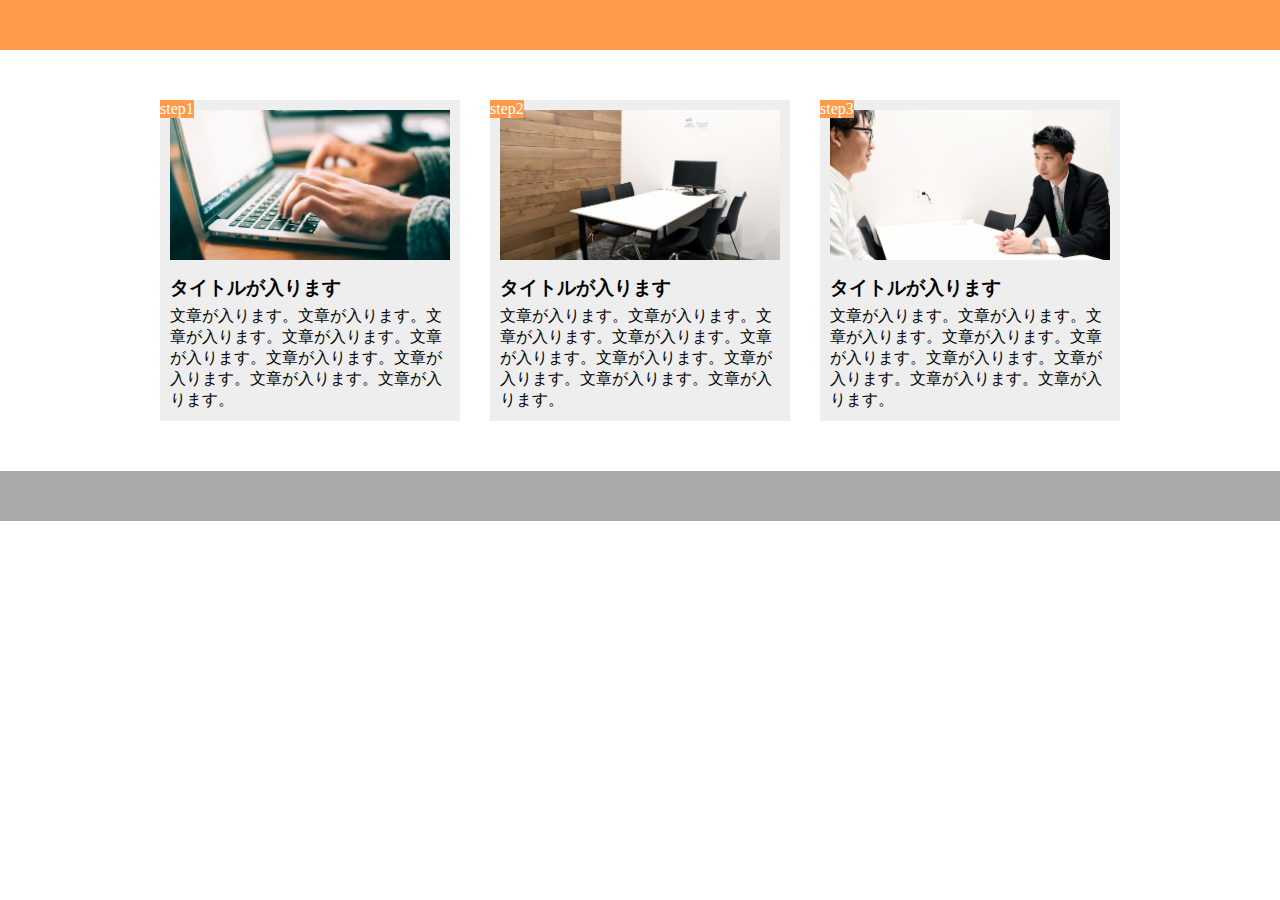
<file: HTML・CSSを学ぼう/chapter10_exercise/index.html>
<!DOCTYPE html>
<html lang="ja">
  <head>
    <meta charset="UTF-8">
    <meta name="viewport" content="width=device-width,initial-scale=1.0">
    <link rel="stylesheet" href="stylesheet.css">
    <title>exercise9</title>
  </head>

  <header></header>
  <main>
    <div class="main-blog">
      <div class="main-item">
        <div class="blog-image"></div>
        <span class="mini-title-1">step1</span>
        <h3 class="blog-title">タイトルが入ります</h3>
        <p>文章が入ります。文章が入ります。文章が入ります。文章が入ります。文章が入ります。文章が入ります。文章が入ります。文章が入ります。文章が入ります。</p>
      </div>
      <div class="main-item">
        <div class="blog-image-2"></div>
        <span class="mini-title-2">step2</span>
        <h3 class="blog-title">タイトルが入ります</h3>
        <p>文章が入ります。文章が入ります。文章が入ります。文章が入ります。文章が入ります。文章が入ります。文章が入ります。文章が入ります。文章が入ります。</p>
      </div>
      <div class="main-item">
        <div class="blog-image-3"></div>
        <span class="mini-title-3">step3</span>
        <h3 class="blog-title">タイトルが入ります</h3>
        <p>文章が入ります。文章が入ります。文章が入ります。文章が入ります。文章が入ります。文章が入ります。文章が入ります。文章が入ります。文章が入ります。</p>
      </div>
    </div>
  </main>
  <footer></footer>
</file>
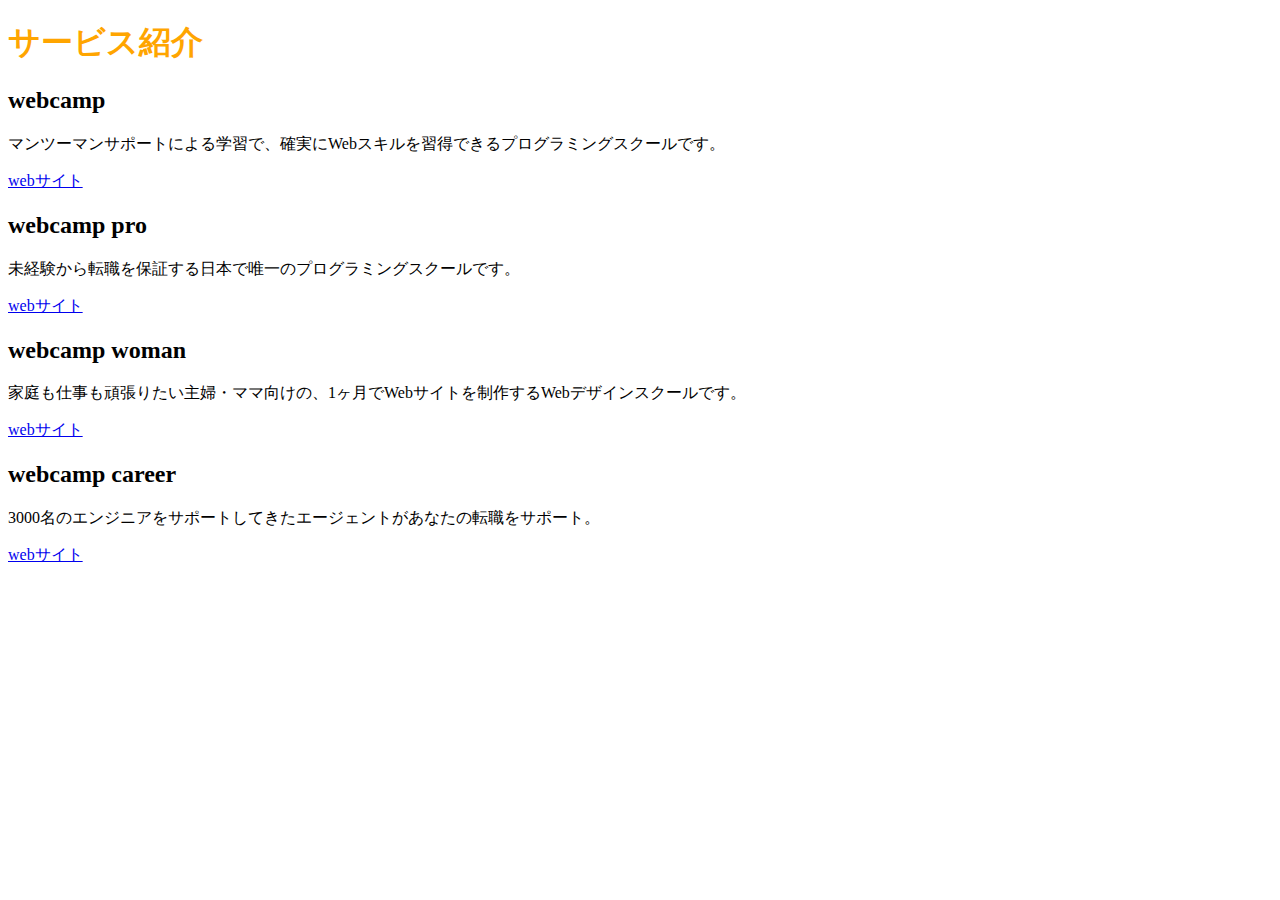
<file: HTML・CSSを学ぼう/chapter2_answer/index.html>
<!DOCTYPE html>
<html lang="ja">
  <head>
    <meta charset="UTF-8" />
    <title>2章演習</title>
    <link rel="stylesheet" href="style.css" />
  </head>
  <body>
    <h1>サービス紹介</h1>

    <h2>webcamp</h2>
    <p>マンツーマンサポートによる学習で、確実にWebスキルを習得できるプログラミングスクールです。</p>
    <a href="https://web-camp.io/">webサイト</a>

    <h2>webcamp pro</h2>
    <p>未経験から転職を保証する日本で唯一のプログラミングスクールです。</p>
    <a href="http://web-camp.io/pro/">webサイト</a>

    <h2>webcamp woman</h2>
    <p>家庭も仕事も頑張りたい主婦・ママ向けの、1ヶ月でWebサイトを制作するWebデザインスクールです。</p>
    <a href="http://web-camp.io/woman/">webサイト</a>

    <h2>webcamp career</h2>
    <p>3000名のエンジニアをサポートしてきたエージェントがあなたの転職をサポート。</p>
    <a href="http://web-camp.io/career/">webサイト</a>
  </body>
</html>
</file>
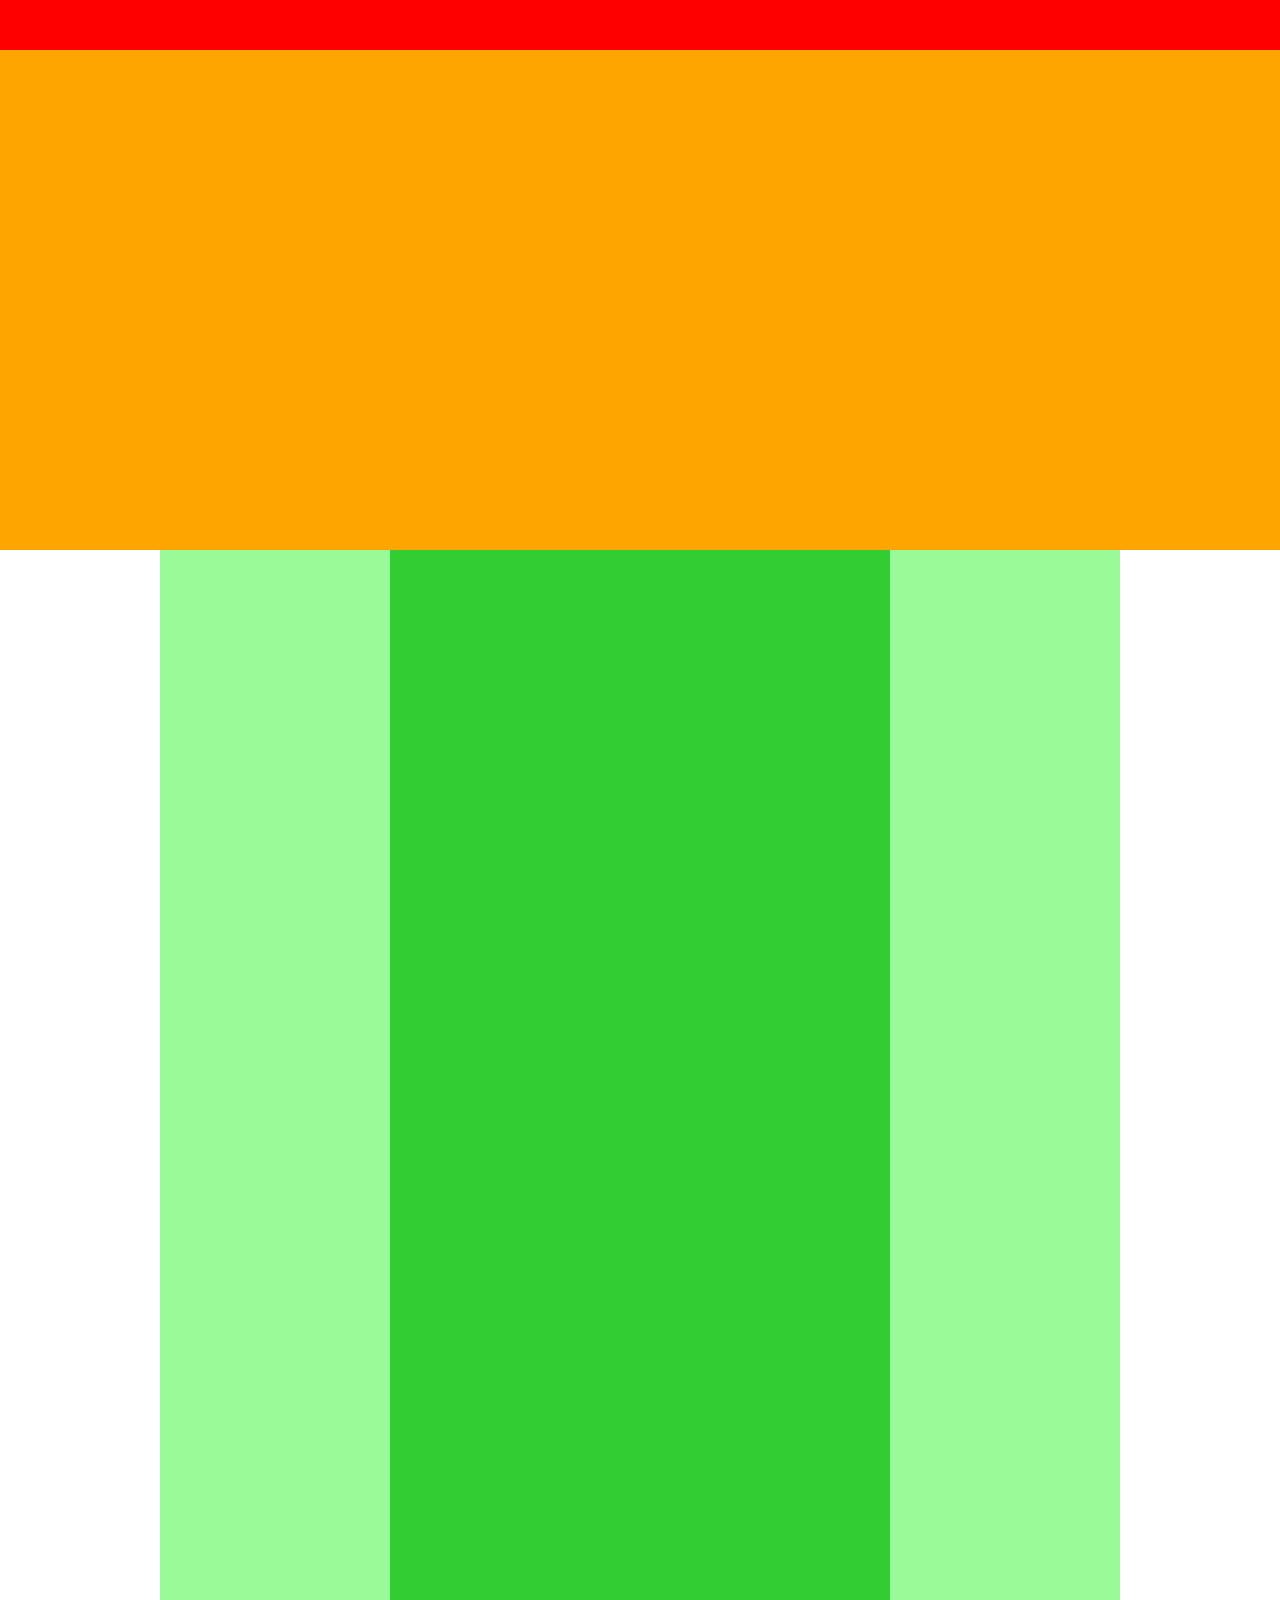
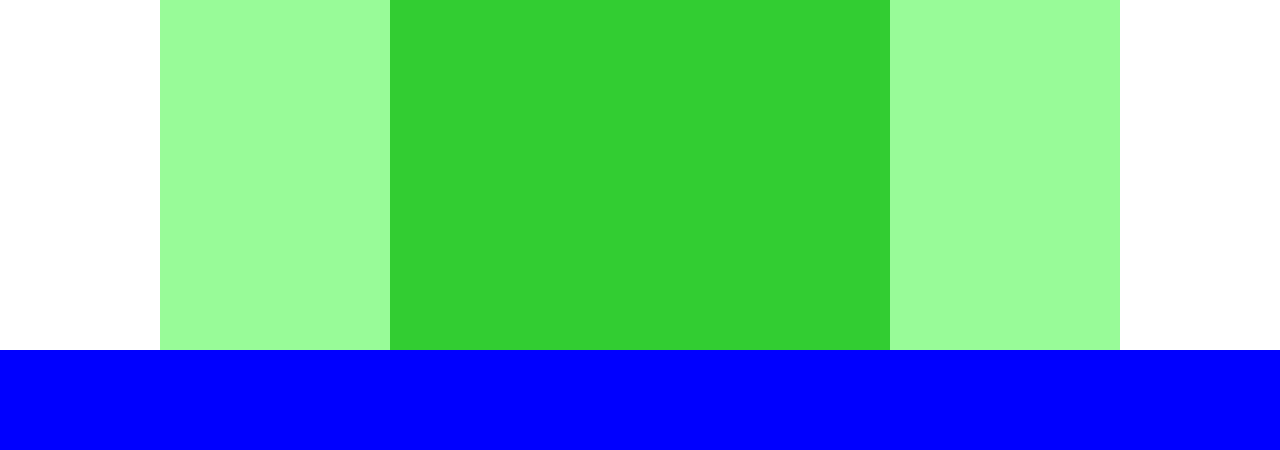
<file: HTML・CSSを学ぼう/chapter4_answer/index.html>
<!DOCTYPE html>
<html lang="ja">
  <head>
    <meta charset="UTF-8" />
    <title>4章演習</title>
    <link rel="stylesheet" href="style.css" />
  </head>
  <body>
    <!-- header用のdiv -->
    <div class="header"></div>

    <!-- main-visual用のdiv -->
    <div class="main-visual"></div>

    <!-- main用のdiv -->
    <div class="main">
      <div class="sidebar-left"></div>
      <div class="blog"></div>
      <div class="sidebar-right"></div>
    </div>

    <!-- footer用のdiv -->
    <div class="footer"></div>
  </body>
</html>
</file>
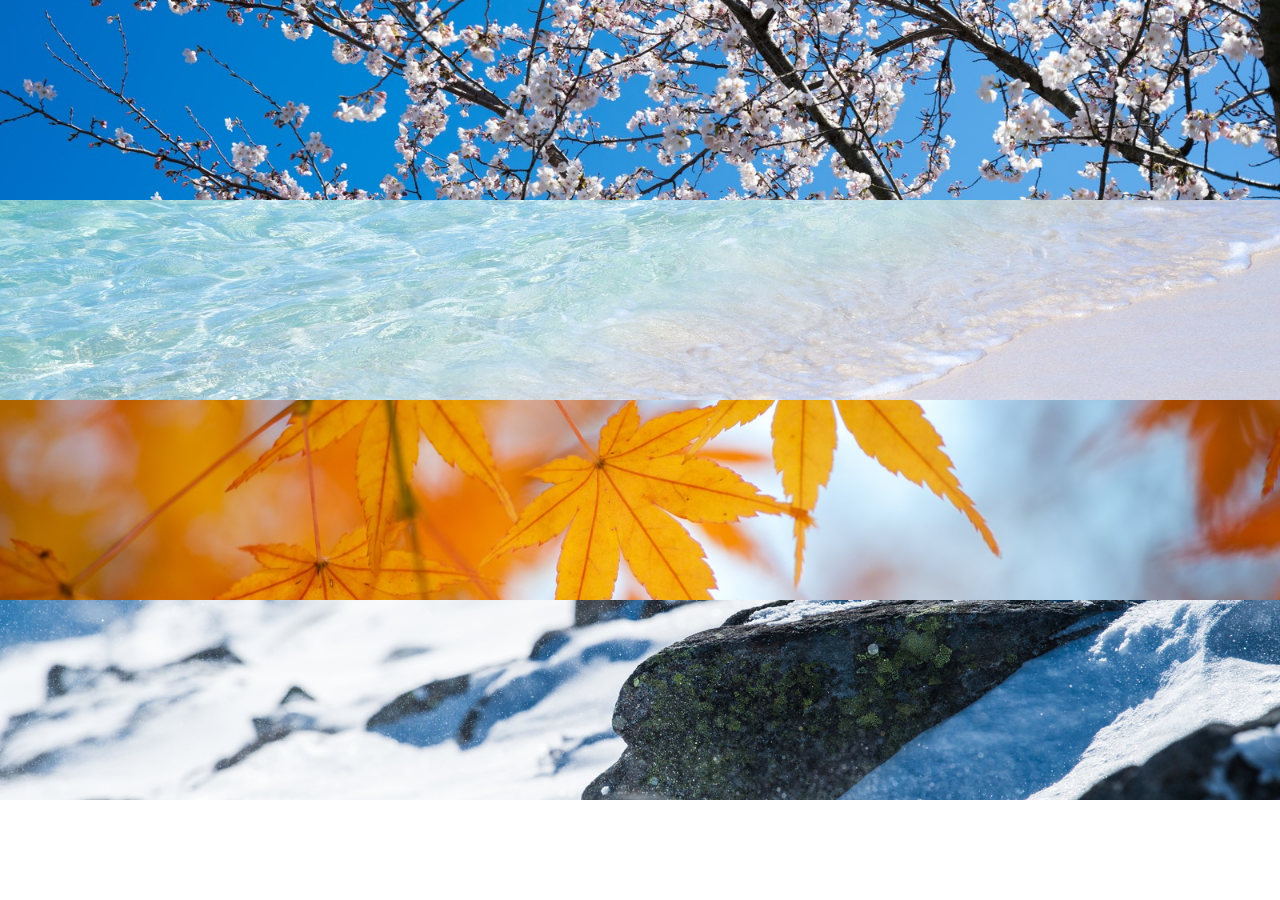
<file: HTML・CSSを学ぼう/chapter6_answer/index.html>
<!DOCTYPE html>
<html lang="ja">
  <head>
    <meta charset="UTF-8" />
    <title>6章演習</title>
    <link rel="stylesheet" href="style.css" />
  </head>
  <body>
    <div class="box1"></div>

    <div class="box2"></div>

    <div class="box3"></div>

    <div class="box4"></div>
  </body>
</html>
</file>
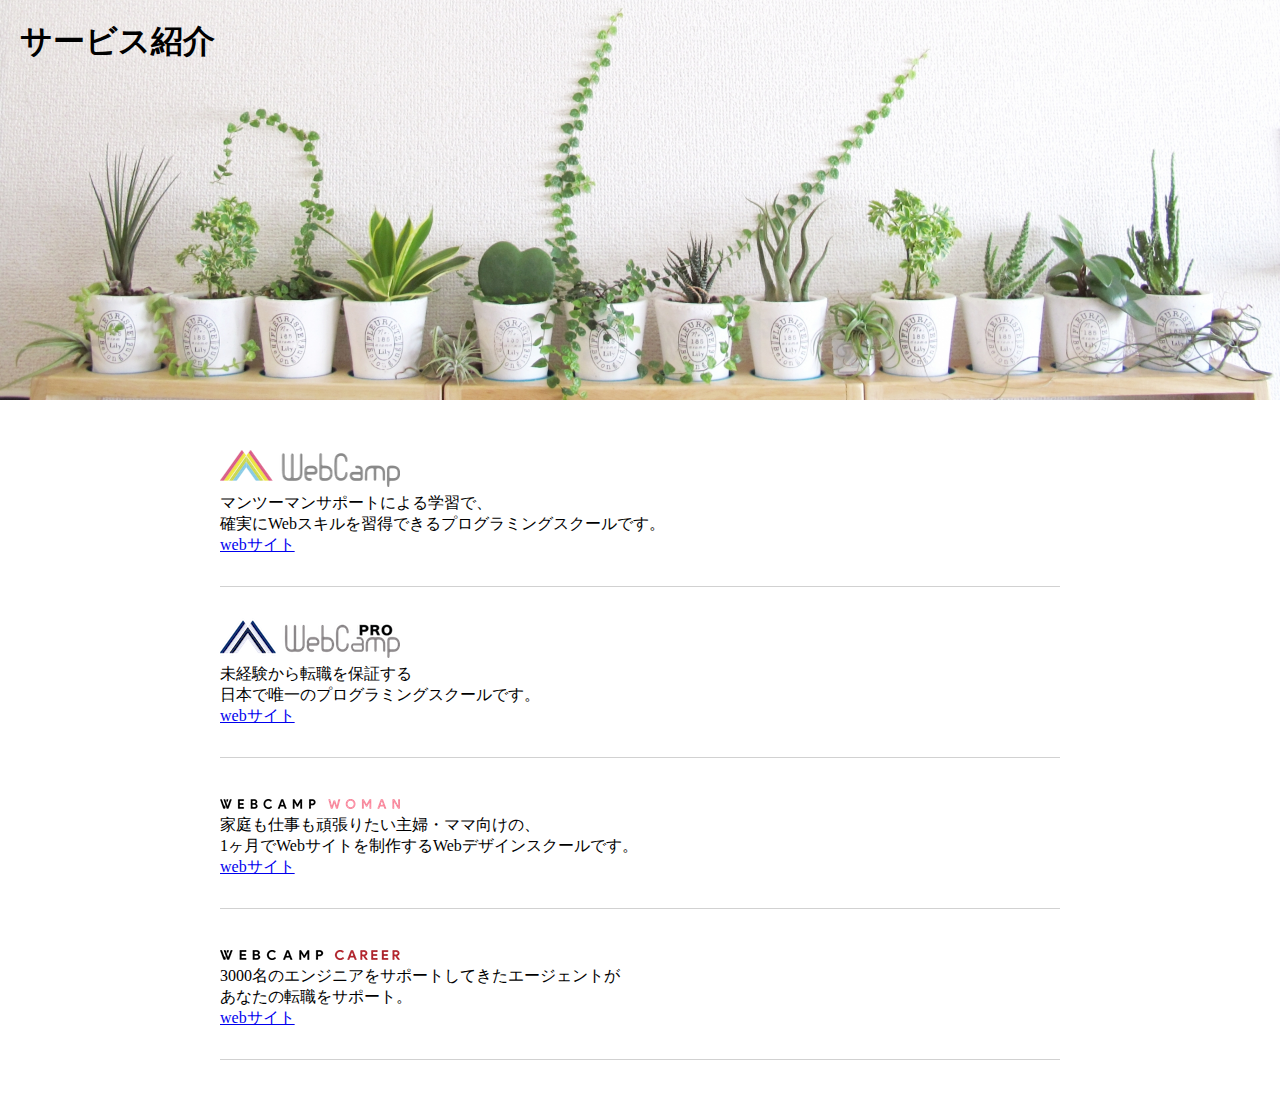
<file: HTML・CSSを学ぼう/chapter7_answer/index.html>
<!DOCTYPE html>
<html lang="ja">
  <head>
    <meta charset="UTF-8" />
    <title>7章演習</title>
    <link rel="stylesheet" href="style.css" />
  </head>
  <body>
    <section class="main-visual">
      <h1 class="headline">サービス紹介</h1>
    </section>
    <main>
      <section class="service1">
        <h2><img src="img/wc-logo.png" alt="ロゴ" /></h2>
        <p>
          マンツーマンサポートによる学習で、<br />確実にWebスキルを習得できるプログラミングスクールです。
        </p>
        <a href="https://web-camp.io/">webサイト</a>
      </section>

      <section class="service2">
        <h2><img src="img/wcp-logo.png" alt="ロゴ" /></h2>
        <p>
          未経験から転職を保証する<br />日本で唯一のプログラミングスクールです。
        </p>
        <a href="http://web-camp.io/pro/">webサイト</a>
      </section>

      <section class="service3">
        <h2><img src="img/wcw-logo.png" alt="ロゴ" /></h2>
        <p>
          家庭も仕事も頑張りたい主婦・ママ向けの、<br />1ヶ月でWebサイトを制作するWebデザインスクールです。
        </p>
        <a href="http://web-camp.io/woman/">webサイト</a>
      </section>

      <section class="service4">
        <h2><img src="img/wcc-logo.png" alt="ロゴ" /></h2>
        <p>
          3000名のエンジニアをサポートしてきたエージェントが<br />あなたの転職をサポート。
        </p>
        <a href="http://web-camp.io/career/">webサイト</a>
      </section>
    </main>
  </body>
</html>
</file>
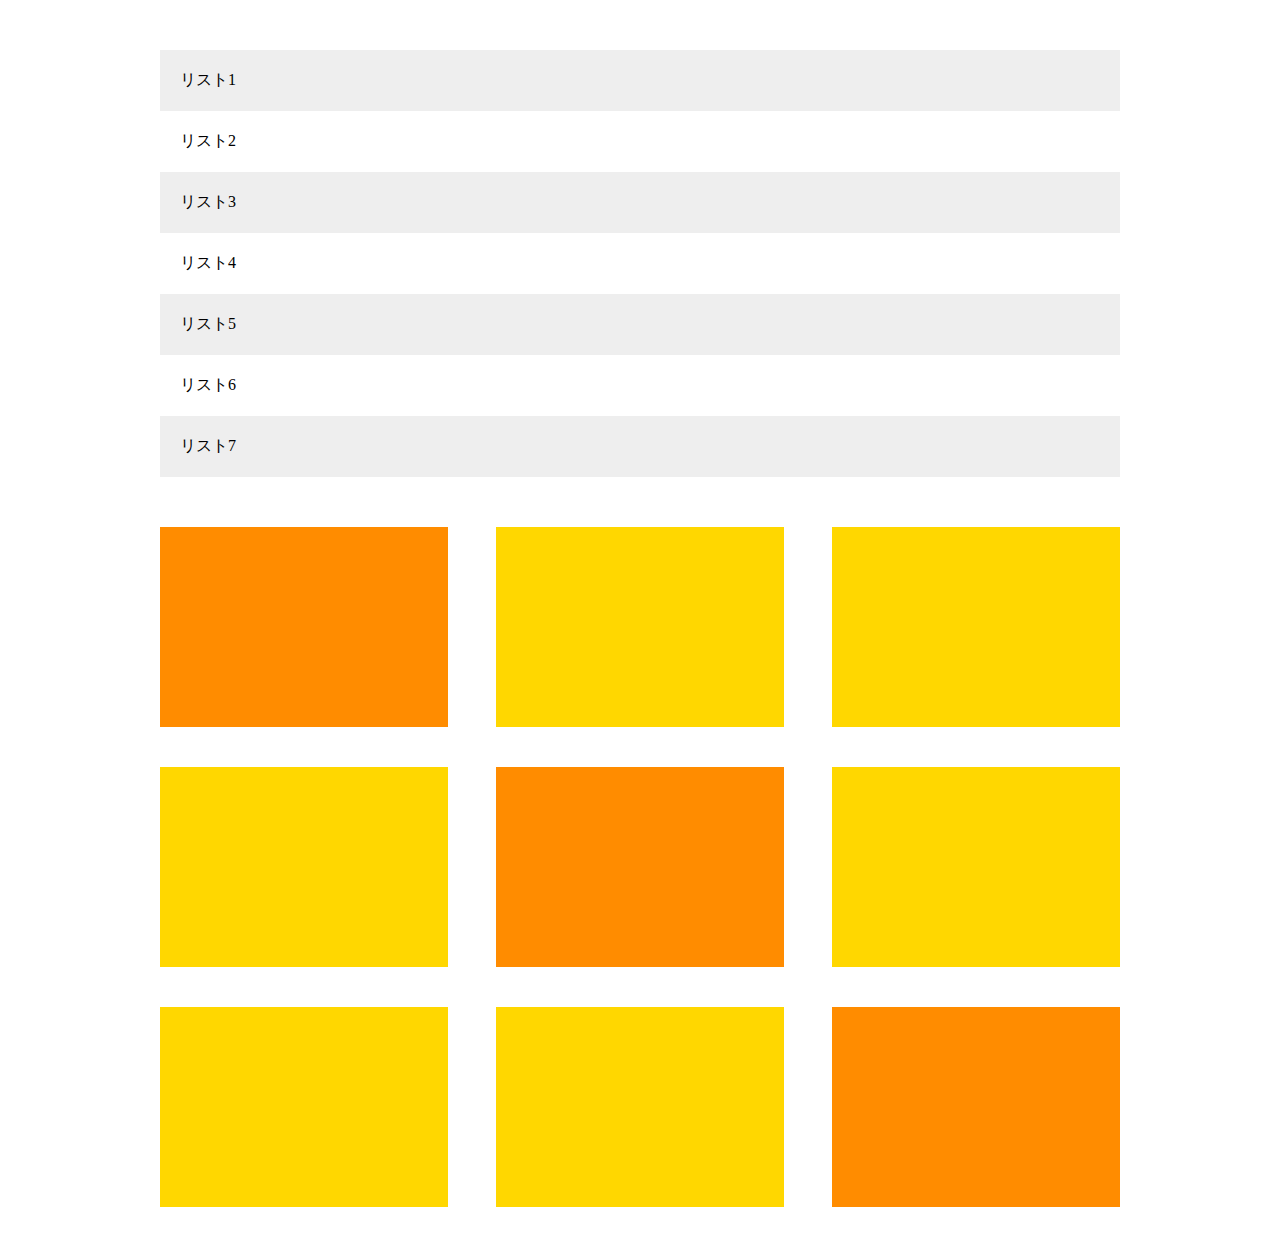
<file: HTML・CSSを学ぼう/chapter8_answer/index.html>
<!DOCTYPE html>
<html lang="ja">
  <head>
    <meta charset="UTF-8" />
    <title>8章演習</title>
    <link rel="stylesheet" href="style.css" />
  </head>
  <body>
    <main>
      <ul class="item-list">
        <li class="item">リスト1</li>
        <li class="item">リスト2</li>
        <li class="item">リスト3</li>
        <li class="item">リスト4</li>
        <li class="item">リスト5</li>
        <li class="item">リスト6</li>
        <li class="item">リスト7</li>
      </ul>

      <div class="box-list">
        <div class="box"></div>
        <div class="box"></div>
        <div class="box"></div>
        <div class="box"></div>
        <div class="box"></div>
        <div class="box"></div>
        <div class="box"></div>
        <div class="box"></div>
        <div class="box"></div>
      </div>
    </main>
  </body>
</html>
</file>
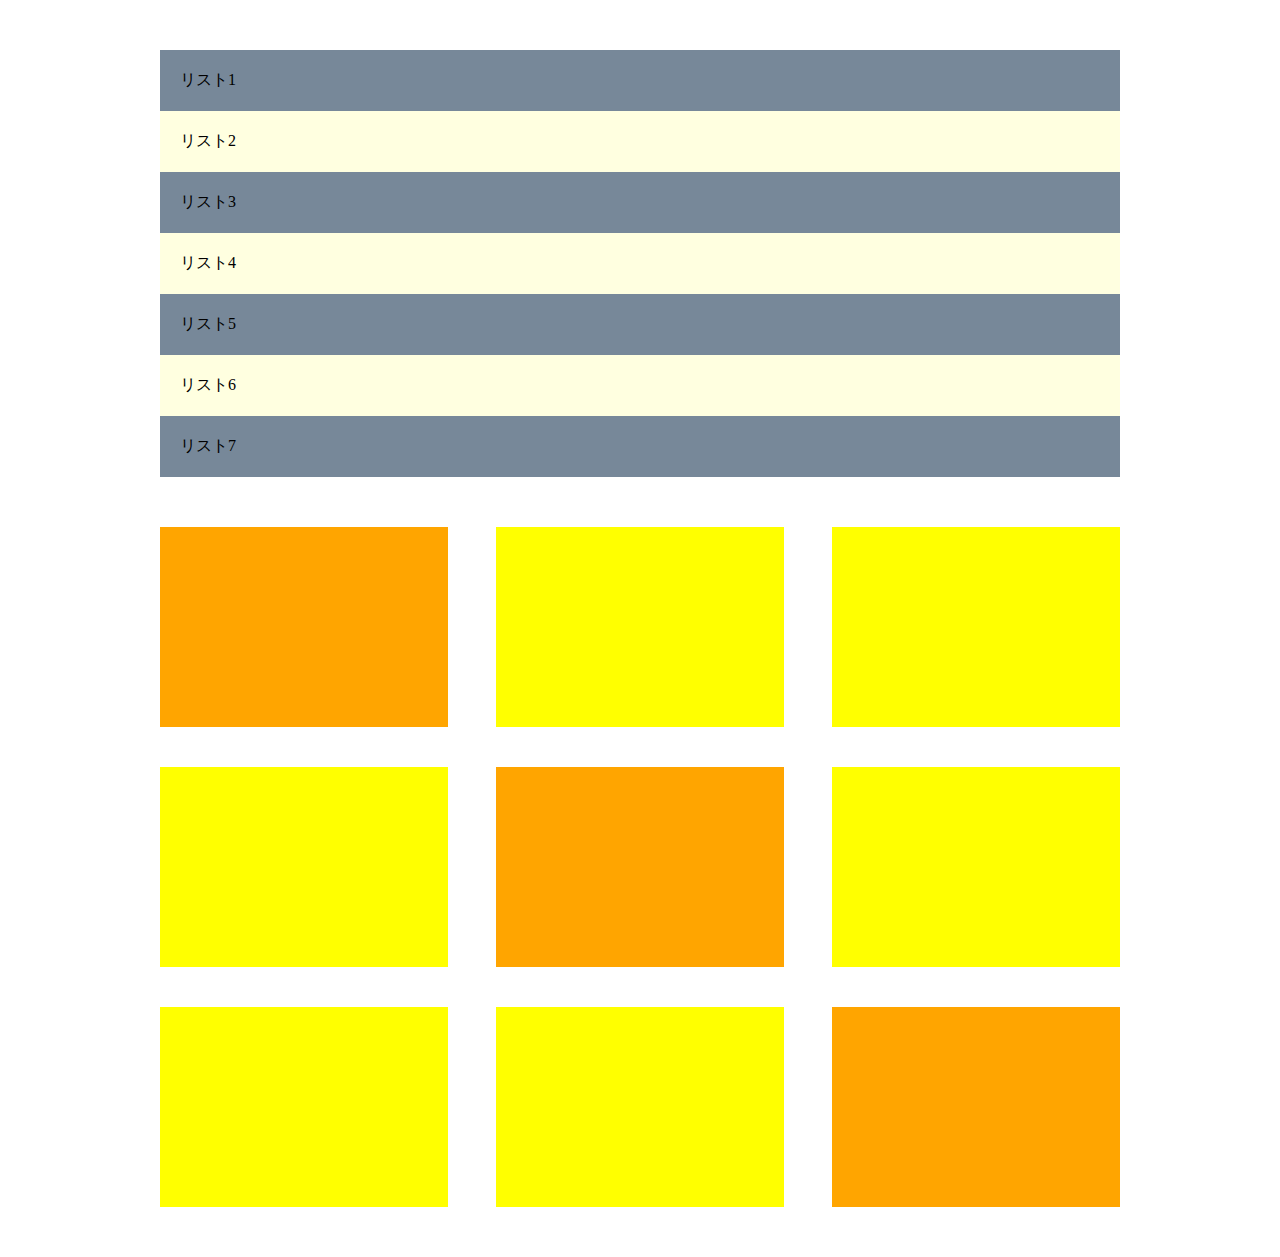
<file: HTML・CSSを学ぼう/chapter8_exercise/index.html>
<!DOCTYPE html>
<html lang="ja">
  <head>
    <meta charset="UTF-8">
    <link rel="stylesheet" href="stylesheet.css">
    <title>exercise8</title>
  </head>
  <header></header>
  <main>
    <div class="main-1">
      <div class="main-lists">
        <p class="list">リスト1</p>
        <p class="list">リスト2</p>
        <p class="list">リスト3</p>
        <p class="list">リスト4</p>
        <p class="list">リスト5</p>
        <p class="list">リスト6</p>
        <p class="list">リスト7</p>
      </div>
      <div class="main-box">
        <div class="box"></div>
        <div class="box"></div>
        <div class="box"></div>
        <div class="box"></div>
        <div class="box"></div>
        <div class="box"></div>
        <div class="box"></div>
        <div class="box"></div>
        <div class="box"></div>
      </div>
    </div>
  </main>
</file>
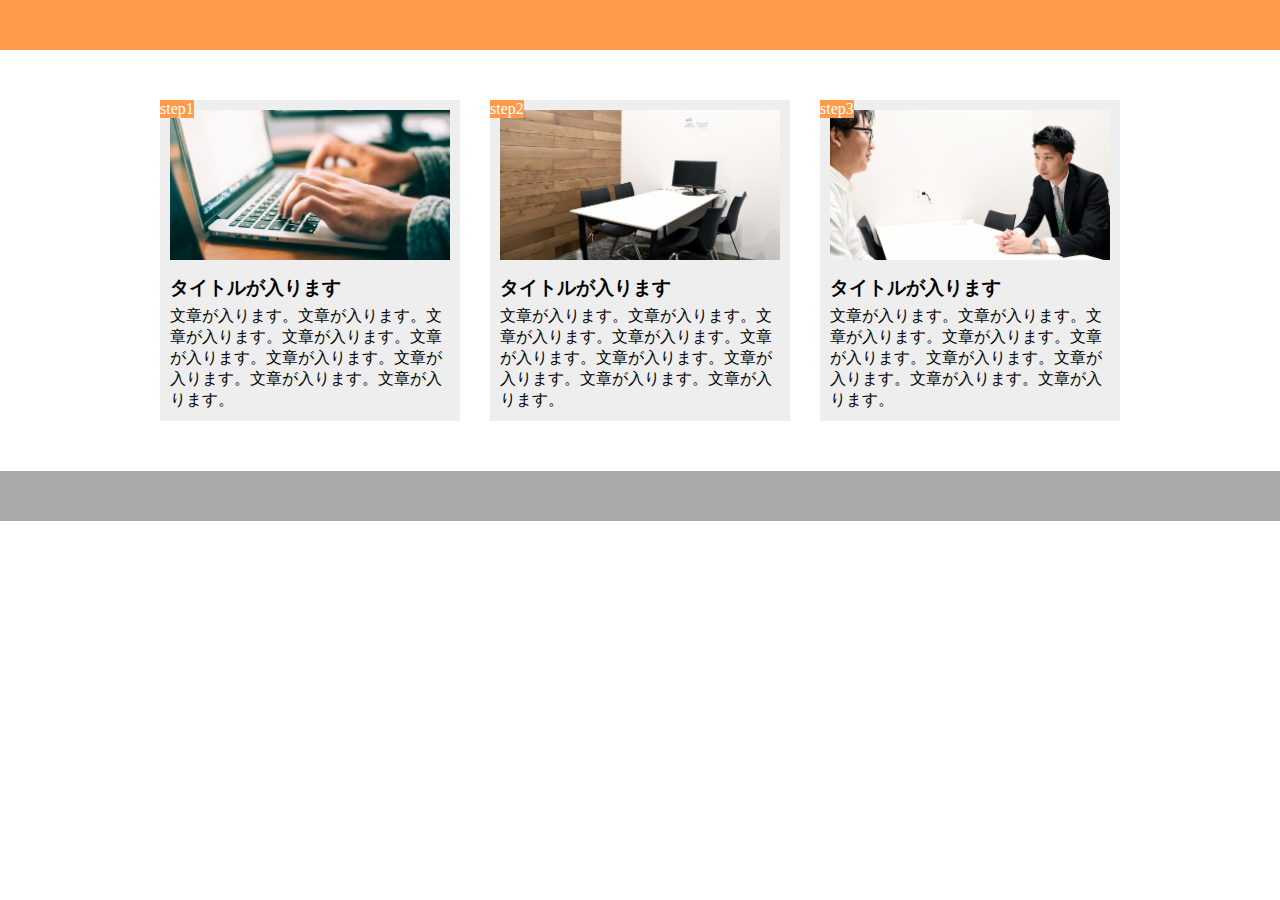
<file: HTML・CSSを学ぼう/chapter9_answer/index.html>
<!DOCTYPE html>
<html lang="ja">
  <head>
    <meta charset="UTF-8" />
    <title>9章演習</title>
    <link rel="stylesheet" href="style.css" />
  </head>
  <body>
    <header></header>
    <main>
      <div class="step-box">
        <div class="step-img1"></div>
        <span class="step-num">step1</span>
        <h3 class="title">タイトルが入ります</h3>
        <p class="text">
          文章が入ります。文章が入ります。文章が入ります。文章が入ります。文章が入ります。文章が入ります。文章が入ります。文章が入ります。文章が入ります。
        </p>
      </div>

      <div class="step-box">
        <div class="step-img2"></div>
        <span class="step-num">step2</span>
        <h3 class="title">タイトルが入ります</h3>
        <p class="text">
          文章が入ります。文章が入ります。文章が入ります。文章が入ります。文章が入ります。文章が入ります。文章が入ります。文章が入ります。文章が入ります。
        </p>
      </div>

      <div class="step-box">
        <div class="step-img3"></div>
        <span class="step-num">step3</span>
        <h3 class="title">タイトルが入ります</h3>
        <p class="text">
          文章が入ります。文章が入ります。文章が入ります。文章が入ります。文章が入ります。文章が入ります。文章が入ります。文章が入ります。文章が入ります。
        </p>
      </div>
    </main>
    <footer></footer>
  </body>
</html>
</file>
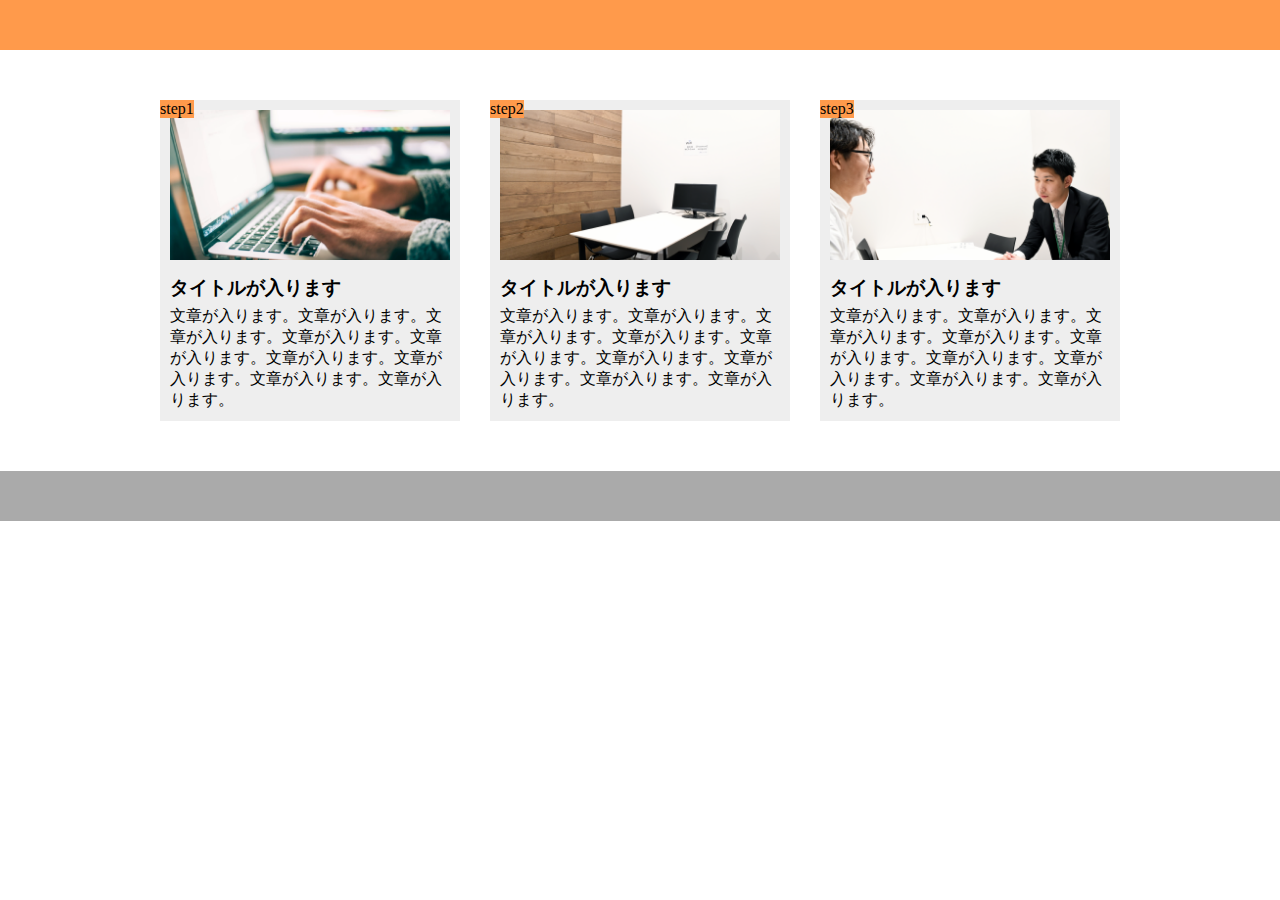
<file: HTML・CSSを学ぼう/chapter9_exercise/index.html>
<!DOCTYPE html>
<html lang="ja">
  <head>
    <meta charset="UTF-8">
    <link rel="stylesheet" href="stylesheet.css">
    <title>exercise9</title>
  </head>

  <header></header>
  <main>
    <div class="main-blog">
      <div class="main-item">
        <div class="blog-image"></div>
        <span class="mini-title-1">step1</span>
        <h3 class="blog-title">タイトルが入ります</h3>
        <p>文章が入ります。文章が入ります。文章が入ります。文章が入ります。文章が入ります。文章が入ります。文章が入ります。文章が入ります。文章が入ります。</p>
      </div>
      <div class="main-item">
        <div class="blog-image-2"></div>
        <span class="mini-title-2">step2</span>
        <h3 class="blog-title">タイトルが入ります</h3>
        <p>文章が入ります。文章が入ります。文章が入ります。文章が入ります。文章が入ります。文章が入ります。文章が入ります。文章が入ります。文章が入ります。</p>
      </div>
      <div class="main-item">
        <div class="blog-image-3"></div>
        <span class="mini-title-3">step3</span>
        <h3 class="blog-title">タイトルが入ります</h3>
        <p>文章が入ります。文章が入ります。文章が入ります。文章が入ります。文章が入ります。文章が入ります。文章が入ります。文章が入ります。文章が入ります。</p>
      </div>
    </div>
  </main>
  <footer></footer>
</file>
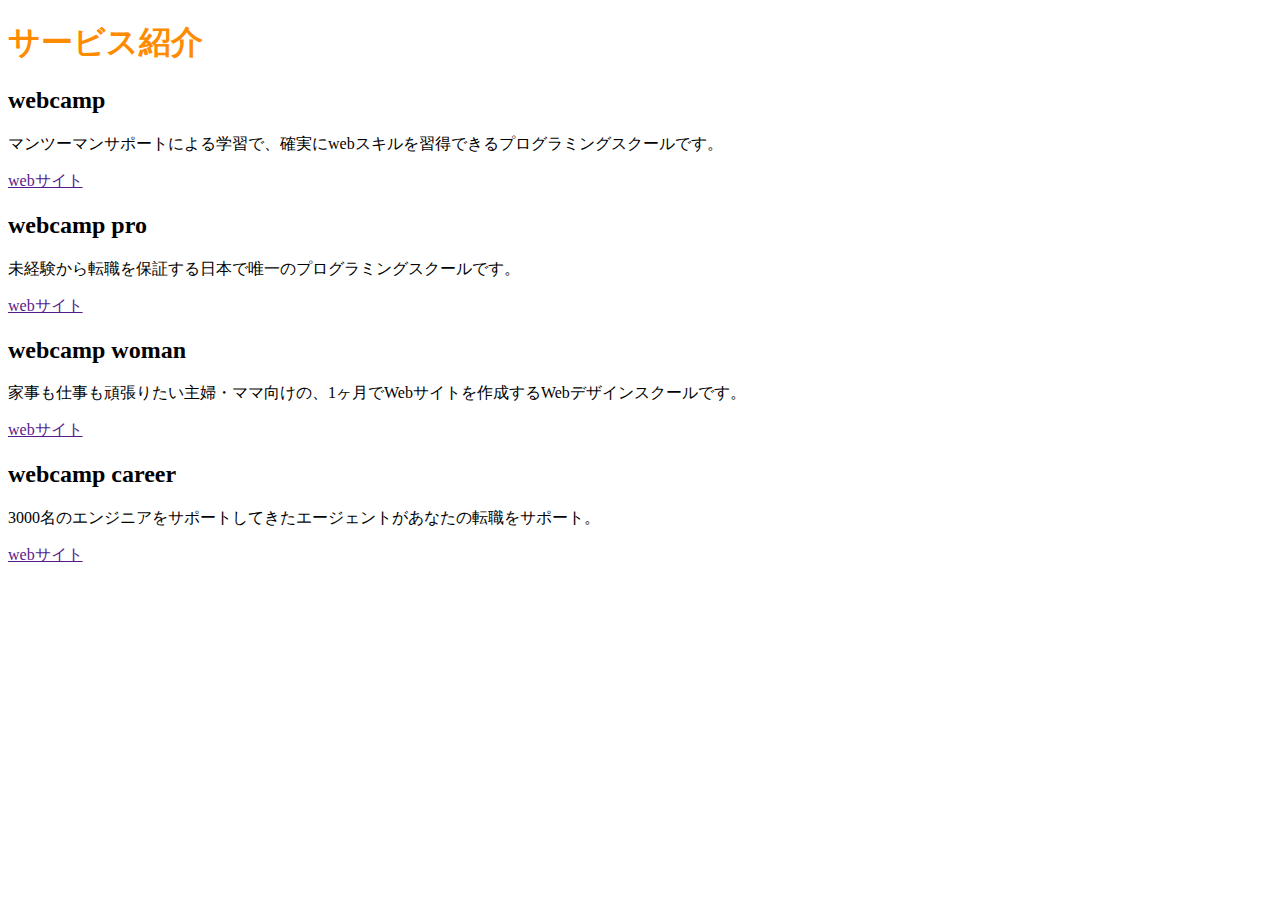
<file: HTML・CSSを学ぼう/chapter2_exercise/演習２.html>
<!DOCTYPE HTML>
<html lang="ja">
  <head>
    <meta charset="UTF-8"/>
    <title>チャプター２　演習</title>
    <link rel="stylesheet" href="演習２.css"/>
  </head>

  <body>
    <h1>サービス紹介</h1>
    <h2>webcamp</h2>
    <p>マンツーマンサポートによる学習で、確実にwebスキルを習得できるプログラミングスクールです。</p>
    <a href="">webサイト</a>
    <h2>webcamp pro</h2>
    <p>未経験から転職を保証する日本で唯一のプログラミングスクールです。</p>
    <a href="">webサイト</a>
    <h2>webcamp woman</h2>
    <p>家事も仕事も頑張りたい主婦・ママ向けの、1ヶ月でWebサイトを作成するWebデザインスクールです。</p>
    <a href="">webサイト</a>
    <h2>webcamp career</h2>
    <p>3000名のエンジニアをサポートしてきたエージェントがあなたの転職をサポート。</p>
    <a href="">webサイト</a>


  </body>
</file>
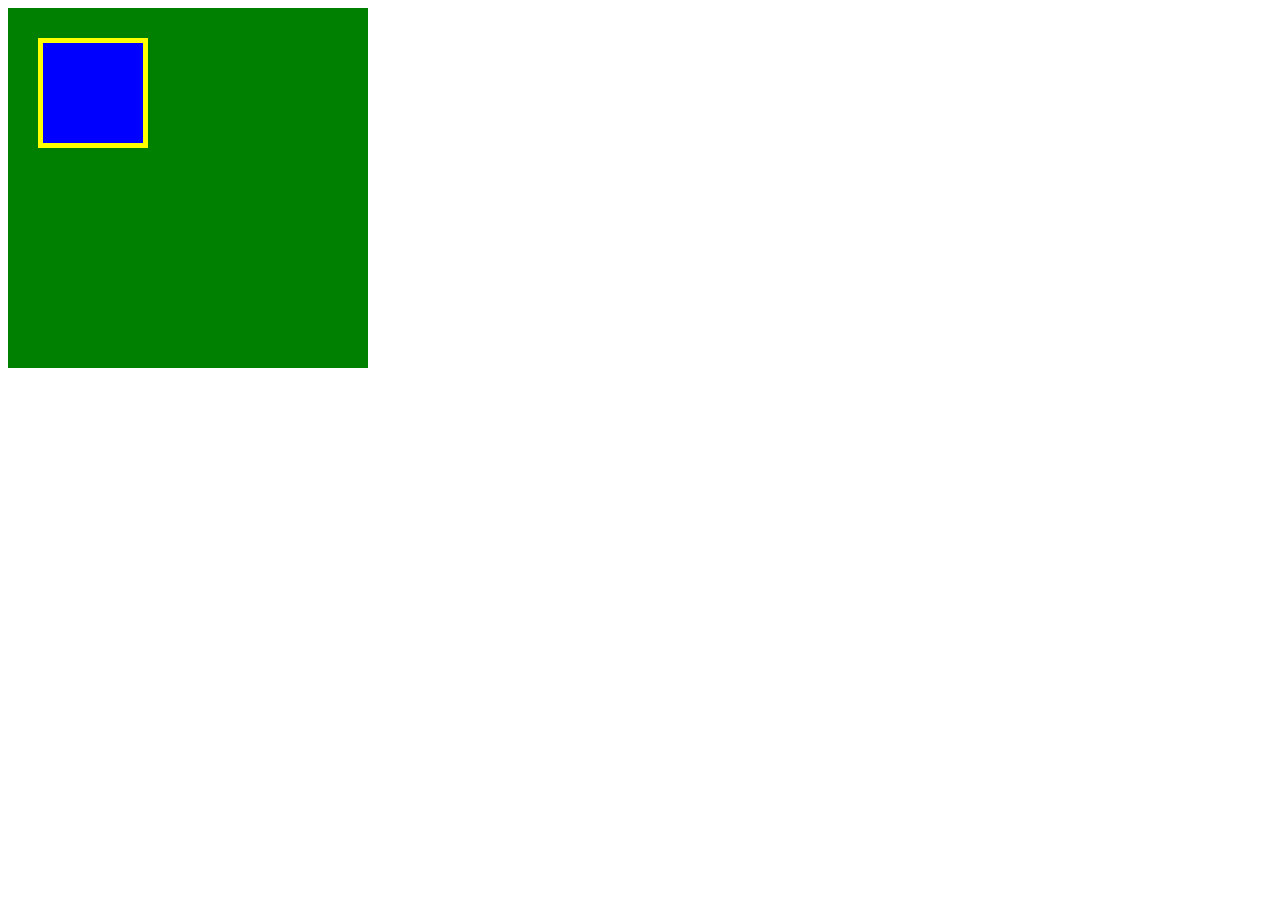
<file: HTML・CSSを学ぼう/chapter3_answer/box.html>
<!DOCTYPE html>
<html lang="ja">
  <head>
    <meta charset="UTF-8" />
    <!-- CSSファイルの読み込み -->
    <link rel="stylesheet" href="box.css" />
    <title>BOX</title>
  </head>
  <body>
    <div class="box1">
      <div class="box2"></div>
    </div>
  </body>
</html>
</file>
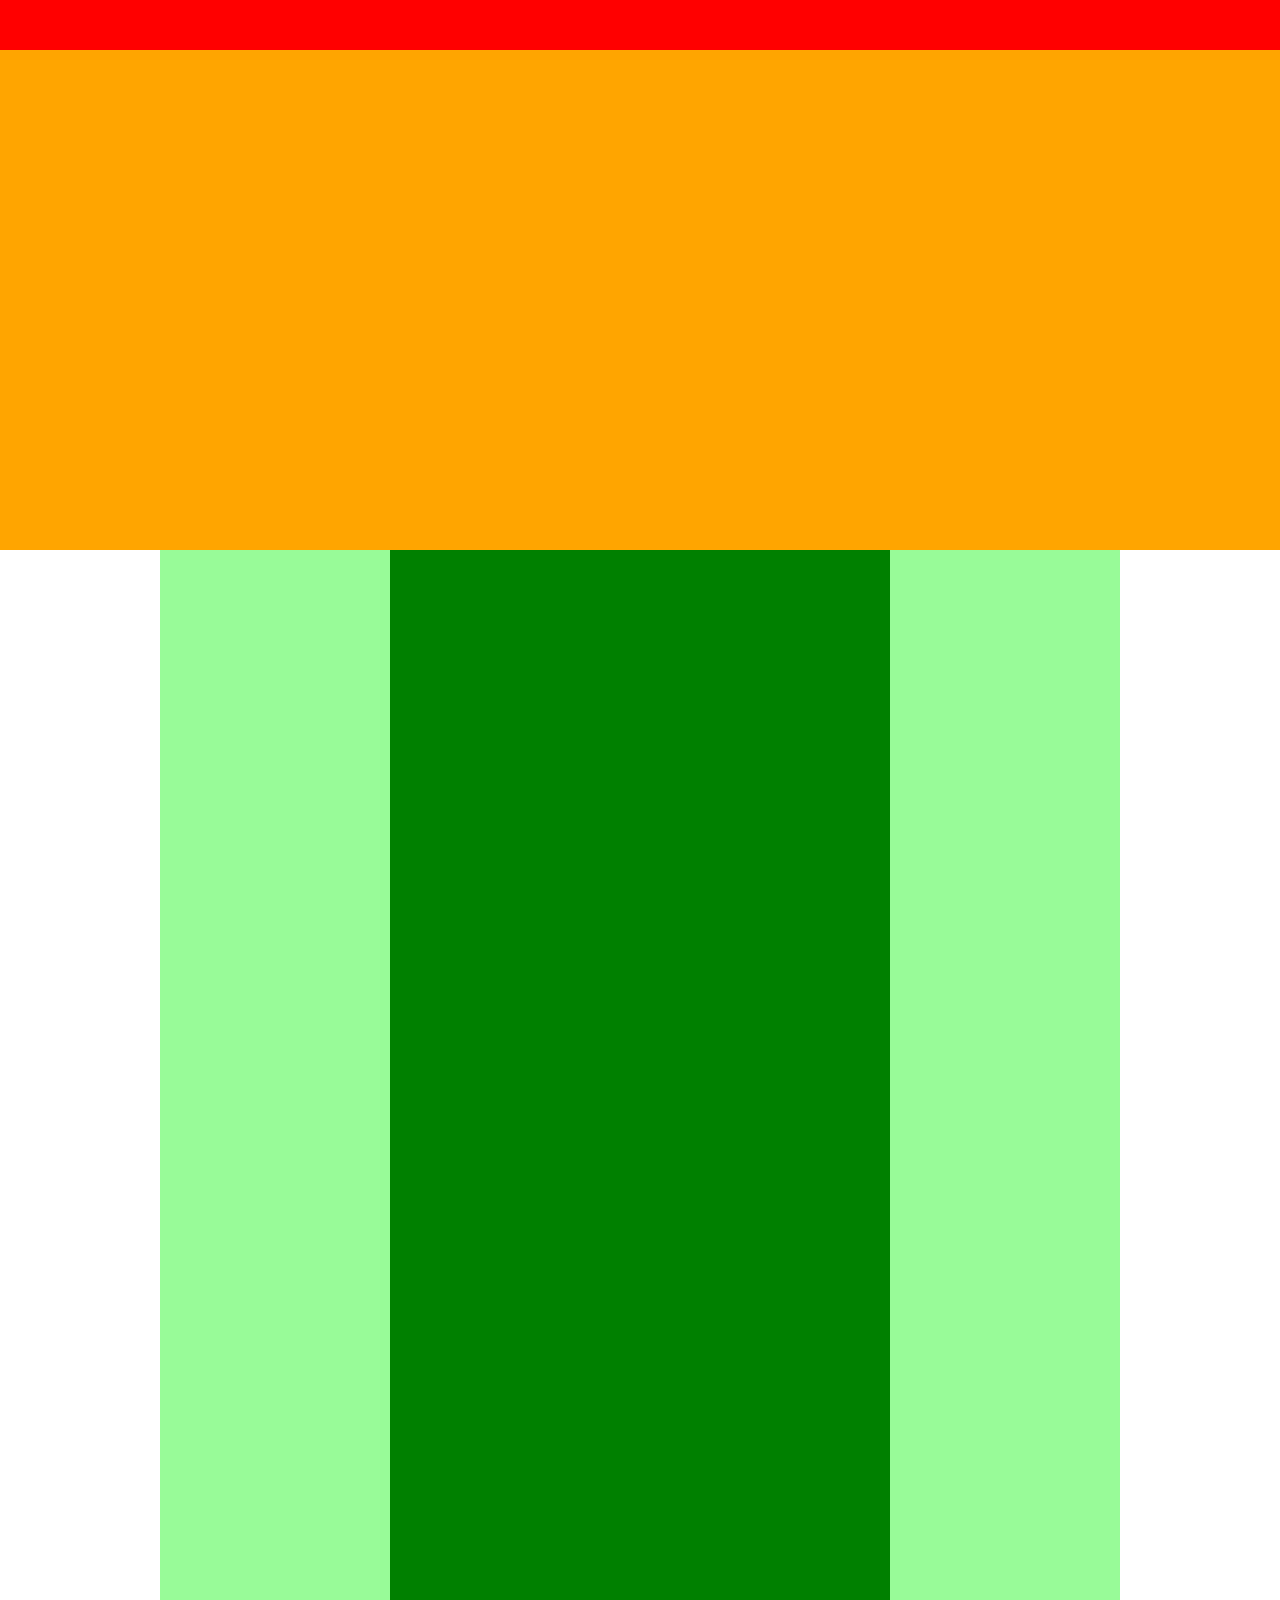
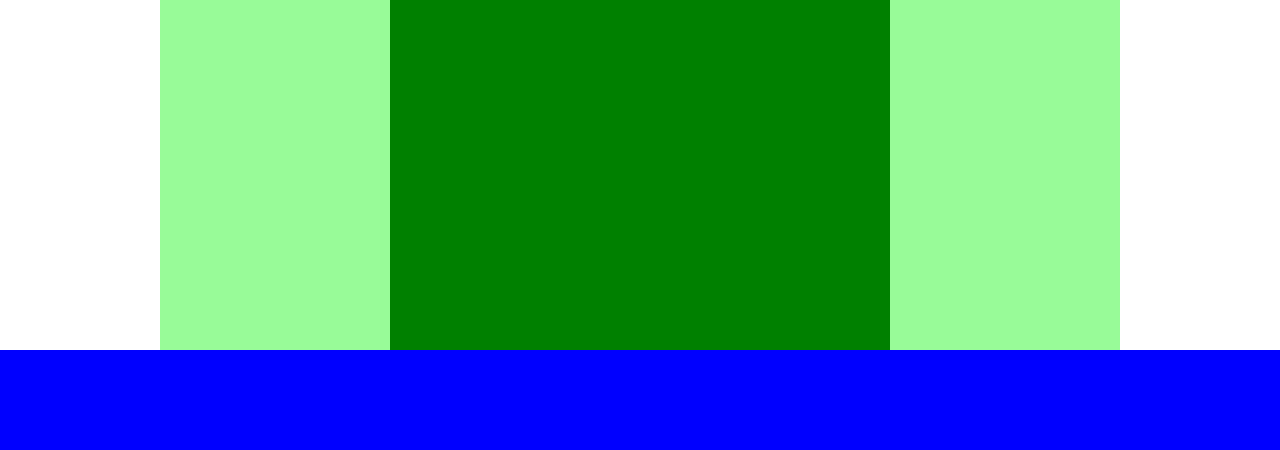
<file: HTML・CSSを学ぼう/chapter4_exercise/演習.html>
<!DOCTYPE html>
<html lang="ja">
  <head>
    <meta charset="UTF-8">
    <link rel="stylesheet" href="演習.css">
    <title>演習４</title>
  </head>
  <body>
    <div class="header"></div>
    <div class="main-visual"></div>
    <div class="main">
      <div class="sidebar1"></div>
      <div class="mainbar"></div>
      <div class="sidebar2"></div>
    </div>
    <div class="footer"></div>
  </body>
</file>
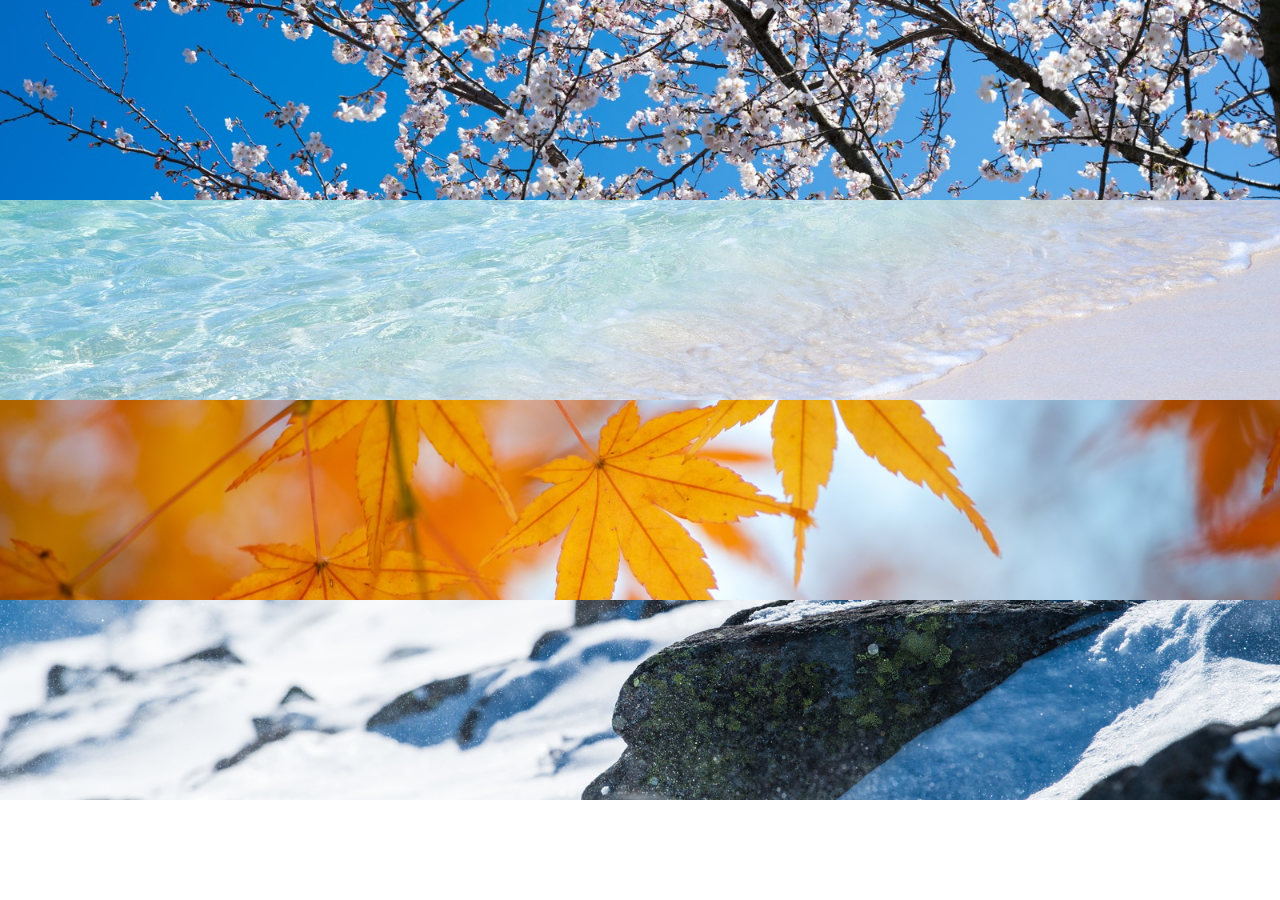
<file: HTML・CSSを学ぼう/chapter6_exercise/exercise6.html>
<!DOCTYPE html>
<html lang="ja">
  <head>
    <meta charset="UTF-8">
    <link rel="stylesheet" href="exercise6.css">
    <title>exercise6</title>
  </head>

  <body>
    <header></header>
    <div class="main-visual">
      <div class="box1"></div>
      <div class="box2"></div>
      <div class="box3"></div>
      <div class="box4"></div>
    </div>
  </body>
</file>
<file: HTML・CSSを学ぼう/chapter10_exercise/stylesheet.css>
* {
  padding: 0;
  margin: 0;
  box-sizing: border-box;
}

header {
  width: 100%;
  height: 50px;
  background-color: #ff9a4b;
}

main {
  margin-top: 50px;
  margin-bottom: 50px;
}

.main-blog {
  width: 960px;
  display: flex;
  justify-content: center;
  margin: 0 auto;
}

.main-item {
  width: 300px;
  background-color: #eeeeee;
  padding: 10px;
  margin-right: 30px;
  position: relative;
}

.main-item:nth-child(3) {
  margin-right: 0;
}

.blog-image {
  background-image: url(img/flow01.png);
  background-position: bottom;
  background-size: cover;
  height: 150px;
}

.blog-image-2 {
  background-image: url(img/flow02.png);
  background-position: bottom;
  background-size: cover;
  height: 150px;
}

.blog-image-3 {
  background-image: url(img/flow03.png);
  background-position: bottom;
  background-size: cover;
  height: 150px;
}

.mini-title-1 {
  position: absolute;
  background-color: #ff9a4b;
  color: #fff;
  top: 0;
  left: 0;
}

.mini-title-2 {
  position: absolute;
  background-color: #ff9a4b;
  color: #fff;
  top: 0;
  left: 0;
}

.mini-title-3 {
  position: absolute;
  background-color: #ff9a4b;
  color: #fff;
  top: 0;
  left: 0;
}

.blog-title {
  padding: 15px 0 5px;
}

footer {
  height: 50px;
  background-color: #aaaaaa;
}

@media screen and (max-width: 768px) {
  main {
    width: 100%;
  }

  .main-blog {
    width: 100%;
    padding: 0 5% 0 5%;
    display: block;
  }

  .main-item {
    width: 100%;
    margin-right: 0;
    padding: 2%;
  }

  .main-item:nth-child(2) {
    margin-top: 20px;
    margin-bottom: 20px;
  }

  footer {
    width: 100%;
  }
}
</file>
<file: HTML・CSSを学ぼう/chapter2_answer/style.css>
h1 {
  color: orange;
}
</file>
<file: HTML・CSSを学ぼう/chapter4_answer/style.css>
* {
  margin: 0;
  padding: 0;
  box-sizing: border-box;
}

.main-visual {
  width: 100%;
  height: 500px;
  background-color: orange;
}

.header {
  width: 100%;
  height: 50px;
  background-color: red;
}

.main {
  width: 960px;
  margin: 0 auto;
  display: flex;
  justify-content: center;
}

.sidebar-left {
  width: 230px;
  height: 1400px;
  background-color: palegreen;
}

.blog {
  width: 500px;
  height: 1400px;
  background-color: limegreen;
}

.sidebar-right {
  width: 230px;
  height: 1400px;
  background-color: palegreen;
}

.footer {
  width: 100%;
  height: 100px;
  background-color: blue;
}
</file>
<file: HTML・CSSを学ぼう/chapter6_answer/style.css>
* {
  margin: 0;
  padding: 0;
  box-sizing: border-box;
}

.box1 {
  height: 200px;
  background-image: url(img/box1.jpg);
  background-size: cover;
  background-position: center;
}

.box2 {
  height: 200px;
  background-image: url(img/box2.jpg);
  background-size: cover;
  background-position: center;
}

.box3 {
  height: 200px;
  background-image: url(img/box3.jpg);
  background-size: cover;
  background-position: center;
}

.box4 {
  height: 200px;
  background-image: url(img/box4.jpg);
  background-size: cover;
  background-position: center;
}
</file>
<file: HTML・CSSを学ぼう/chapter7_answer/style.css>
* {
  margin: 0;
  padding: 0;
  box-sizing: border-box;
}

.main-visual {
  height: 400px;
  width: 100%;
  background-image: url(img/mv.jpg);
  background-size: cover;
  background-position: bottom;
}

.headline {
  padding: 20px;
}

main {
  width: 840px;
  margin: 50px auto;
}

.service1 {
  margin-bottom: 30px;
  border-bottom: 1px solid #d1d1d1;
  padding-bottom: 30px;
}

.service2 {
  margin-bottom: 30px;
  border-bottom: 1px solid #d1d1d1;
  padding-bottom: 30px;
}

.service3 {
  margin-bottom: 30px;
  border-bottom: 1px solid #d1d1d1;
  padding-bottom: 30px;
}

.service4 {
  border-bottom: 1px solid #d1d1d1;
  padding-bottom: 30px;
}
</file>
<file: HTML・CSSを学ぼう/chapter8_answer/style.css>
* {
  margin: 0;
  padding: 0;
  box-sizing: border-box;
}

main {
  width: 960px;
  margin: 50px auto;
}

.item-list {
  margin-bottom: 50px;
}

.item {
  padding: 20px;
  list-style: none;
}

.item:nth-child(odd) {
  background-color: #eee;
}

.box-list {
  display: flex;
  flex-wrap: wrap;
}

.box {
  background-color: #ffd700;
  width: 30%;
  height: 200px;
  margin-right: 5%;
  margin-bottom: 40px;
}

.box:first-child,
.box:nth-child(5),
.box:last-child {
  background-color: #ff8c00;
}

.box:nth-child(3n) {
  margin-right: 0;
}

.box:nth-last-child(-n + 3) {
  margin-bottom: 0;
}
</file>
<file: HTML・CSSを学ぼう/chapter8_exercise/stylesheet.css>
* {
  padding: 0;
  margin: 0;
  box-sizing: border-box;
}

main {
  width: 960px;
  display: flex;
  justify-content: center;
  margin: 0 auto;
}

.main-1 {
  padding: 50px 0;
}

.list {
  padding: 20px;
  width: 960px;
}

.list:nth-child(odd) {
  background-color: lightslategray;
}

.list:nth-child(even) {
  background-color: lightyellow;
}

.main-box {
  display: flex;
  flex-wrap: wrap;
  padding-top: 50px;
}

.box {
  width: 30%;
  height: 200px;
}

.box:nth-child(1),
.box:nth-child(5),
.box:nth-child(9) {
  background-color: orange;
}

.box:nth-child(2),
.box:nth-child(3),
.box:nth-child(4),
.box:nth-child(6),
.box:nth-child(7),
.box:nth-child(8) {
  background-color: yellow;
}

.box:nth-child(n + 4) {
  margin-top: 40px;
}

.box:nth-child(1),
.box:nth-child(2),
.box:nth-child(4),
.box:nth-child(5),
.box:nth-child(7),
.box:nth-child(8) {
  margin-right: 5%;
}
</file>
<file: HTML・CSSを学ぼう/chapter9_answer/style.css>
* {
  box-sizing: border-box;
  margin: 0;
  padding: 0;
}

header {
  height: 50px;
  background-color: #ff9a4b;
}

main {
  width: 960px;
  margin: 50px auto;
  display: flex;
}

.step-box {
  width: 300px;
  margin-right: 30px;
  padding: 10px;
  position: relative;
  background-color: #eee;
}

.step-box:last-child {
  margin-right: 0;
}

.step-img1 {
  height: 150px;
  background-image: url(img/flow01.png);
  background-position: bottom;
  background-size: cover;
}

.step-img2 {
  height: 150px;
  background-image: url(img/flow02.png);
  background-position: bottom;
  background-size: cover;
}

.step-img3 {
  height: 150px;
  background-image: url(img/flow03.png);
  background-position: bottom;
  background-size: cover;
}

.step-num {
  position: absolute;
  top: 0;
  left: 0;
  background-color: #ff9a4b;
  color: #fff;
}

.title {
  margin: 15px 0 5px;
}

footer {
  height: 50px;
  background-color: #aaa;
}
</file>
<file: HTML・CSSを学ぼう/chapter9_exercise/stylesheet.css>
* {
  padding: 0;
  margin: 0;
  box-sizing: border-box;
}

header {
  width: 100%;
  height: 50px;
  background-color: #ff9a4b;
}

main {
  margin-top: 50px;
  margin-bottom: 50px;
}

.main-blog {
  width: 960px;
  display: flex;
  justify-content: center;
  margin: 0 auto;
}

.main-item {
  width: 300px;
  background-color: #eeeeee;
  padding: 10px;
  margin-right: 30px;
  position: relative;
}

.main-item:nth-child(3) {
  margin-right: 0;
}

.blog-image {
  background-image: url(img/flow01.png);
  background-position: center;
  background-size: cover;
  height: 150px;
}

.blog-image-2 {
  background-image: url(img/flow02.png);
  background-position: center;
  background-size: cover;
  height: 150px;
}

.blog-image-3 {
  background-image: url(img/flow03.png);
  background-position: center;
  background-size: cover;
  height: 150px;
}

.mini-title-1 {
  position: absolute;
  background-color: #ff9a4b;
  top: 0;
  left: 0;
}

.mini-title-2 {
  position: absolute;
  background-color: #ff9a4b;
  top: 0;
  left: 0;
}

.mini-title-3 {
  position: absolute;
  background-color: #ff9a4b;
  top: 0;
  left: 0;
}

.blog-title {
  padding-top: 15px;
  padding-bottom: 5px;
}

footer {
  height: 50px;
  background-color: #aaaaaa;
}
</file>
<file: HTML・CSSを学ぼう/chapter2_exercise/演習２.css>
h1 {
  color: darkorange;
}
</file>
<file: HTML・CSSを学ぼう/chapter3_answer/box.css>
.box1 {
  width: 300px;
  height: 300px;
  background-color: #008000;
  padding: 30px;
}
.box2 {
  width: 100px;
  height: 100px;
  background-color: blue;
  /* 指定方法（box2の周囲すべてに枠線を設定する場合） */
  border: 5px solid yellow;
}
</file>
<file: HTML・CSSを学ぼう/chapter4_exercise/演習.css>
* {
  margin: 0;
  padding: 0;
  box-sizing: border-box;
}

.header {
  width: 100%;
  height: 50px;
  background-color: red;
}

.main-visual {
  width: 100%;
  height: 500px;
  background-color: orange;
}

.main {
  width: 960px;
  height: 1400px;
  display: flex;
  justify-content: center;
  margin: 0 auto;
}

.mainbar {
  width: 500px;
  height: 1400px;
  background-color: green;
}

.sidebar1 {
  width: 230px;
  height: 1400px;
  background-color: palegreen;
}

.sidebar2 {
  width: 230px;
  height: 1400px;
  background-color: palegreen;
}

.footer {
  width: 100%;
  height: 100px;
  background-color: blue;
}
</file>
<file: HTML・CSSを学ぼう/chapter6_exercise/exercise6.css>
* {
  margin: 0;
  padding: 0%;
  box-sizing: border-box;
}

.box1 {
  height: 200px;
  background-image: url(img/box1.jpg);
  background-position: center;
  background-size: cover;
}

.box2 {
  height: 200px;
  background-image: url(img/box2.jpg);
  background-position: center;
  background-size: cover;
}

.box3 {
  height: 200px;
  background-image: url(img/box3.jpg);
  background-position: center;
  background-size: cover;
}

.box4 {
  height: 200px;
  background-image: url(img/box4.jpg);
  background-position: center;
  background-size: cover;
}
</file>
